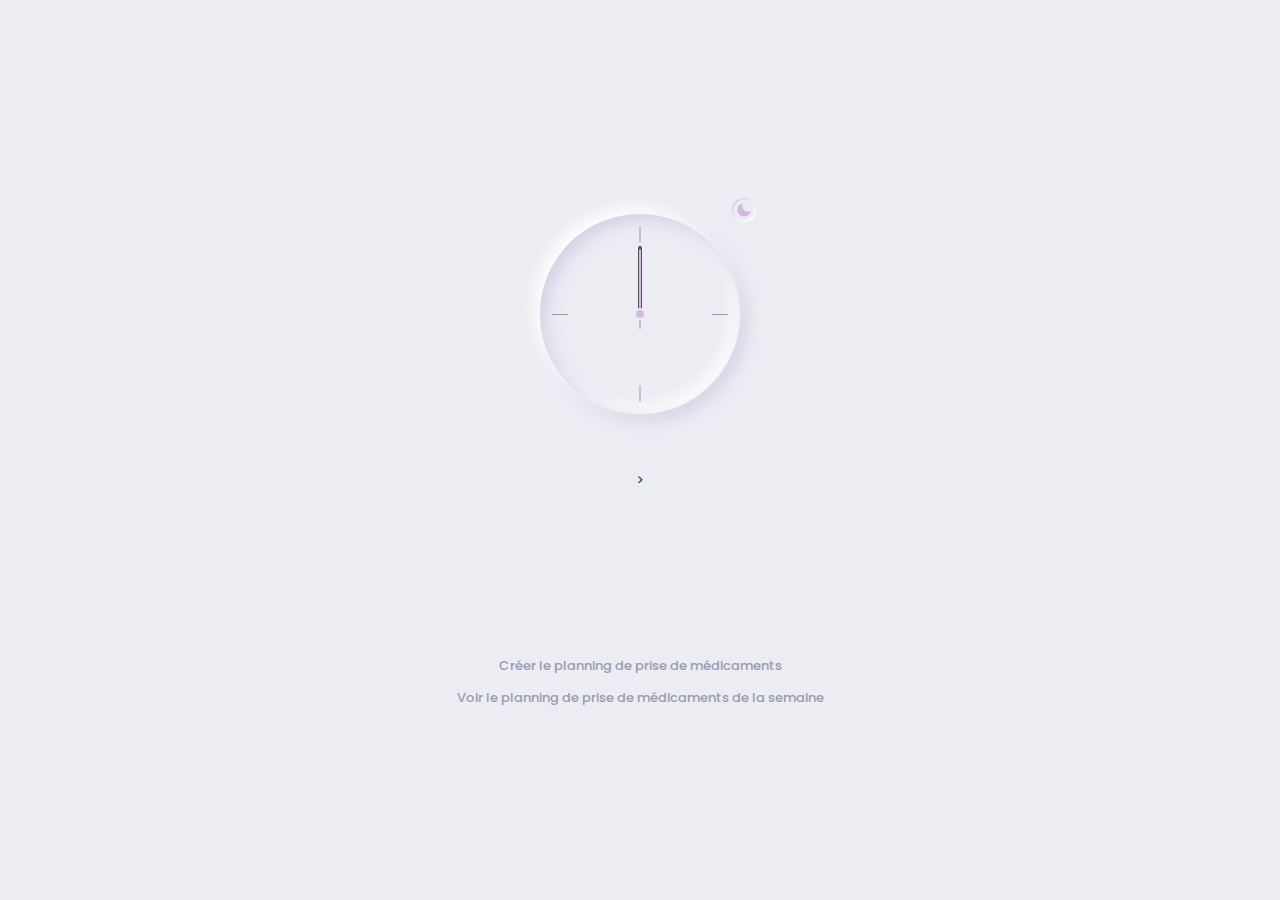
<file: pillpal/index.html>
<?php session_start();?>
<!DOCTYPE html>
    <html lang="en">
    <head>
        <meta charset="UTF-8">
        <meta name="viewport" content="width=device-width, initial-scale=1.0">

        <!--==================== BOXICONS ====================-->
        <link rel="stylesheet" href="https://cdn.jsdelivr.net/npm/boxicons@latest/css/boxicons.min.css">
        <link rel="icon" href="assets/img/logo.jpeg">

        <!--==================== CSS ==========-->
        <link rel="stylesheet" href="assets/css/styles.css">

        <title>PillPal</title>
    </head>
    <body>
        
            
        <section class="clock container">
            <div class="clock__container grid">
                <div class="clock__content grid">
                    <div class="clock__circle">
                        <span class="clock__twelve"></span>
                        <span class="clock__three"></span>
                        <span class="clock__six"></span>
                        <span class="clock__nine"></span>
    
                        <div class="clock__rounder"></div>
                        <div class="clock__hour" id="clock-hour"></div>
                        <div class="clock__minutes" id="clock-minutes"></div>
                        <div class="clock__seconds" id="clock-seconds"></div>

                        <!-- Dark/light button -->
                        <div class="clock__theme">
                            <i class='bx bxs-moon' id="theme-button"></i>
                        </div>
                    </div>

                    <div>
                        <div class="clock__text">
                            <div class="clock__text-hour" id="text-hour"></div>
                            <div class="clock__text-minutes" id="text-minutes"></div>
                            <div class="clock__text-ampm" id="text-ampm"></div>
                        </div>
    
                        <div class="clock__date">>
                            <span id="date-day"></span>
                            <span id="date-month"></span>
                            <span id="date-year"></span>
                        </div>
                    </div>
                </div>
                
                <a href="ajout.html" target="_blank" class="clock__logo">Créer le planning de prise de médicaments</a>
                <a href="affich.html" target="_blank" class="clock__logo">Voir le planning de prise de médicaments de la semaine</a>
            </div>
        </section>

        <!--==================== MAIN JS ====================-->
        <script src="assets/js/main.js"></script>
    </body>
</html>
</file>
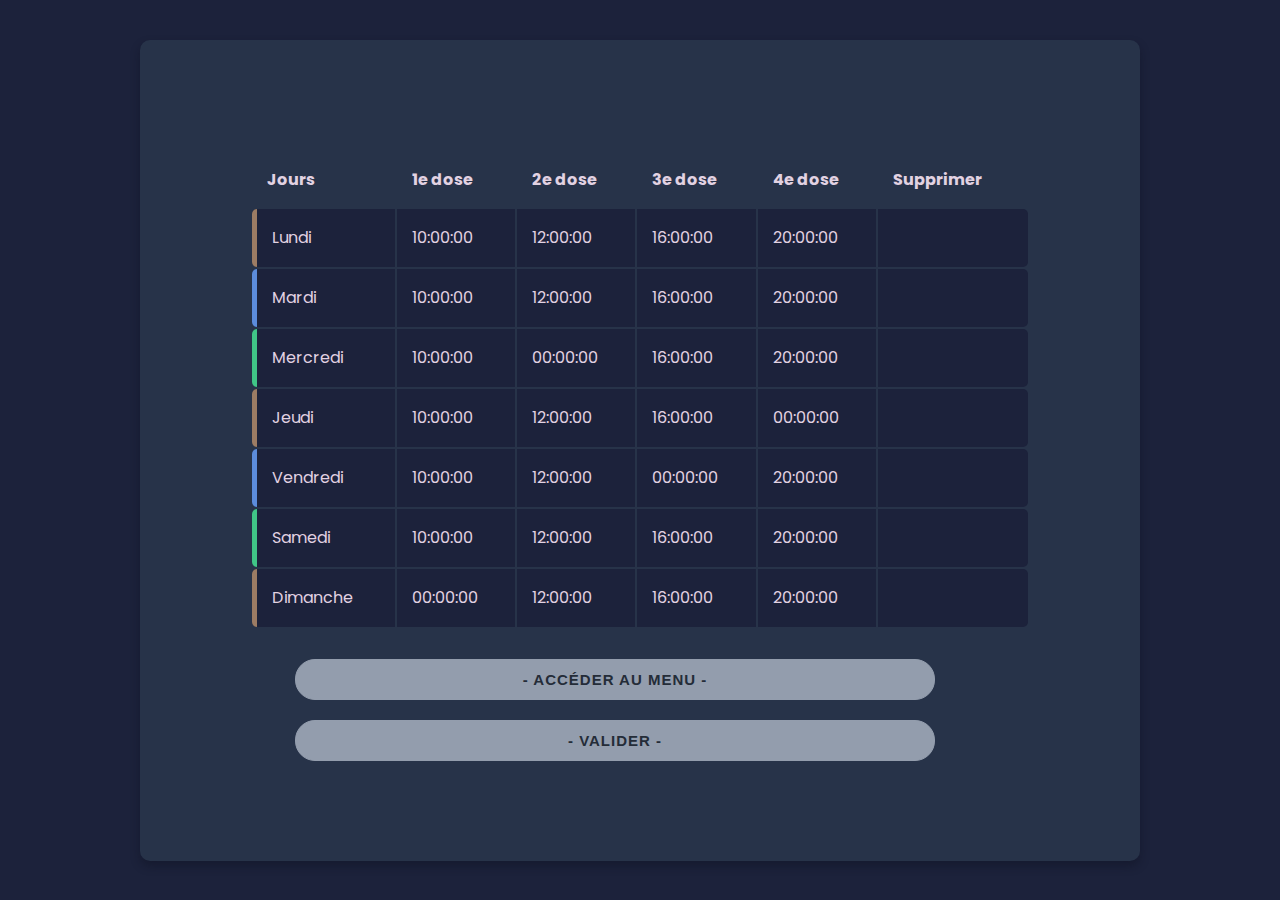
<file: pillpal/affich.html>
<!DOCTYPE html>
    <html lang="en">
    <head>
        <meta charset="UTF-8">
        <meta name="viewport" content="width=device-width, initial-scale=1.0">

        <link rel="stylesheet" href="https://cdn.jsdelivr.net/npm/boxicons@latest/css/boxicons.min.css">
        <link rel="icon" href="assets/img/logo.jpeg">
        <link rel="stylesheet" href="https://cdnjs.cloudflare.com/ajax/libs/font-awesome/5.13.1/css/all.min.css">
        <link rel="stylesheet" href="assets/css/styles1.css?v=<?php echo time(); ?>">
        <title>PillPal</title>
    </head>
    <style>
        .container{
            background-color: #273349;
            border-radius: 10px;
            box-shadow: 0 5px 10px rgb(12 16 31 / 40%);
            padding: 100px;
            margin: auto;
            width: 1000px;
        }
    </style>
    <body>
    
        <div class="container">
            <table>
                <thead>
                    <tr>
                        <th>Jours</th>
                        <th>1e dose</th>
                        <th>2e dose</th>
                        <th>3e dose</th>
                        <th>4e dose</th>
                        <th>Supprimer</th>
                    </tr>
                </thead>

                    <tbody>
            <tr class="priority-200">
                <td>Lundi</td>
                <td>10:00:00</td>
                <td>12:00:00</td>
                <td>16:00:00</td>
                <td>20:00:00</td>
                <td><button class="delete"><i class="fas fa-trash"></i></button></td>
            </tr>
            <tr class="priority-300">
                <td>Mardi</td>
                <td>10:00:00</td>
                <td>12:00:00</td>
                <td>16:00:00</td>
                <td>20:00:00</td>
                <td><button class="delete"><i class="fas fa-trash"></i></button></td>
            </tr>
            <tr class="priority-600">
                <td>Mercredi</td>
                <td>10:00:00</td>
                <td>00:00:00</td>
                <td>16:00:00</td>
                <td>20:00:00</td>
                <td><button class="delete"><i class="fas fa-trash"></i></button></td>
            </tr>
            <tr class="priority-200">
                <td>Jeudi</td>
                <td>10:00:00</td>
                <td>12:00:00</td>
                <td>16:00:00</td>
                <td>00:00:00</td>
                <td><button class="delete"><i class="fas fa-trash"></i></button></td>
            </tr>
            <tr class="priority-300">
                <td>Vendredi</td>
                <td>10:00:00</td>
                <td>12:00:00</td>
                <td>00:00:00</td>
                <td>20:00:00</td>
                <td><button class="delete"><i class="fas fa-trash"></i></button></td>
            </tr>
            <tr class="priority-600">
                <td>Samedi</td>
                <td>10:00:00</td>
                <td>12:00:00</td>
                <td>16:00:00</td>
                <td>20:00:00</td>
                <td><button class="delete"><i class="fas fa-trash"></i></button></td>
            </tr>
            <tr class="priority-200">
                <td>Dimanche</td>
                <td>00:00:00</td>
                <td>12:00:00</td>
                <td>16:00:00</td>
                <td>20:00:00</td>
                <td><button class="delete"><i class="fas fa-trash"></i></button></td>
            </tr>
            
        </tbody>
    </table>






                <tbody>


    <button style="margin-left: 55px;" id="togg7" class="button" onclick="location.href = 'index.html'"> - Accéder au menu - </button> 
    <button style="margin-left: 55px;" id="togg7" class="button" onclick="location.href = 'export.php'"> - Valider - </button>  


        </div>
        
    </body>
    </html>
</file>
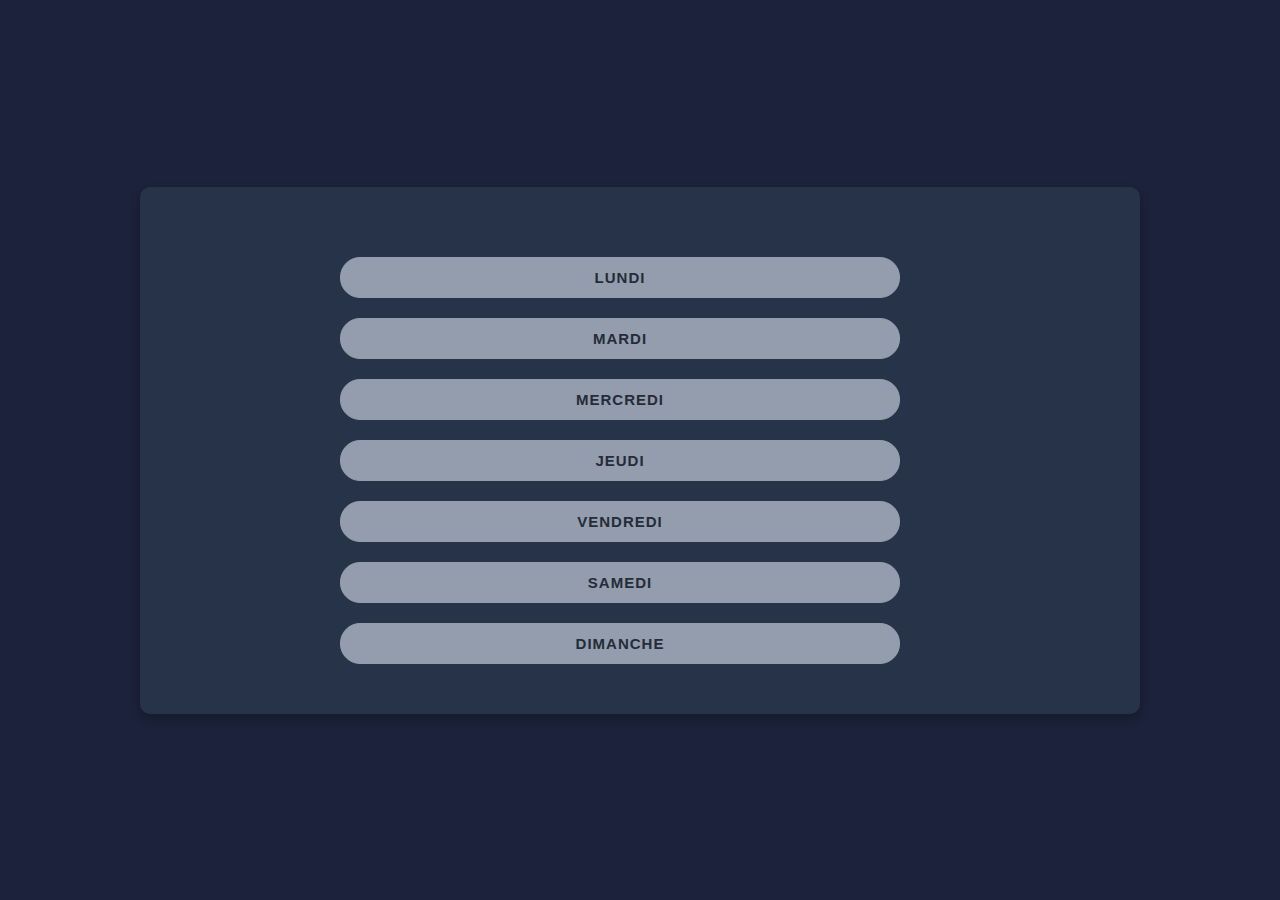
<file: pillpal/ajout.html>
<!DOCTYPE html>
<html lang="fr">
<head>
    <meta charset="UTF-8">
    <meta name="viewport" content="width=device-width, initial-scale=1.0">
    <meta http-equiv="X-UA-Compatible" content="ie=edge">
    <link rel="icon" href="assets/img/logo.jpeg">
    <link rel="stylesheet" href="assets/css/styles1.css">
    <title>PillPal</title>
    
</head>
<body>

    <div class="container1">
    <button id="togg1" class="button" onclick="location.href = 'form1.html'"> Lundi </button>
    <button id="togg2" class="button" onclick="location.href = 'form2.html'"> Mardi </button>
    <button id="togg3" class="button" onclick="location.href = 'form3.html'"> Mercredi </button>
    <button id="togg4" class="button" onclick="location.href = 'form4.html'"> Jeudi  </button>
    <button id="togg5" class="button" onclick="location.href = 'form5.html'"> Vendredi</button>
    <button id="togg6" class="button" onclick="location.href = 'form6.html'"> Samedi  </button>
    <button id="togg7" class="button" onclick="location.href = 'form7.html'"> Dimanche </button>  
    </div>
   

    
</body>
</html>
</file>
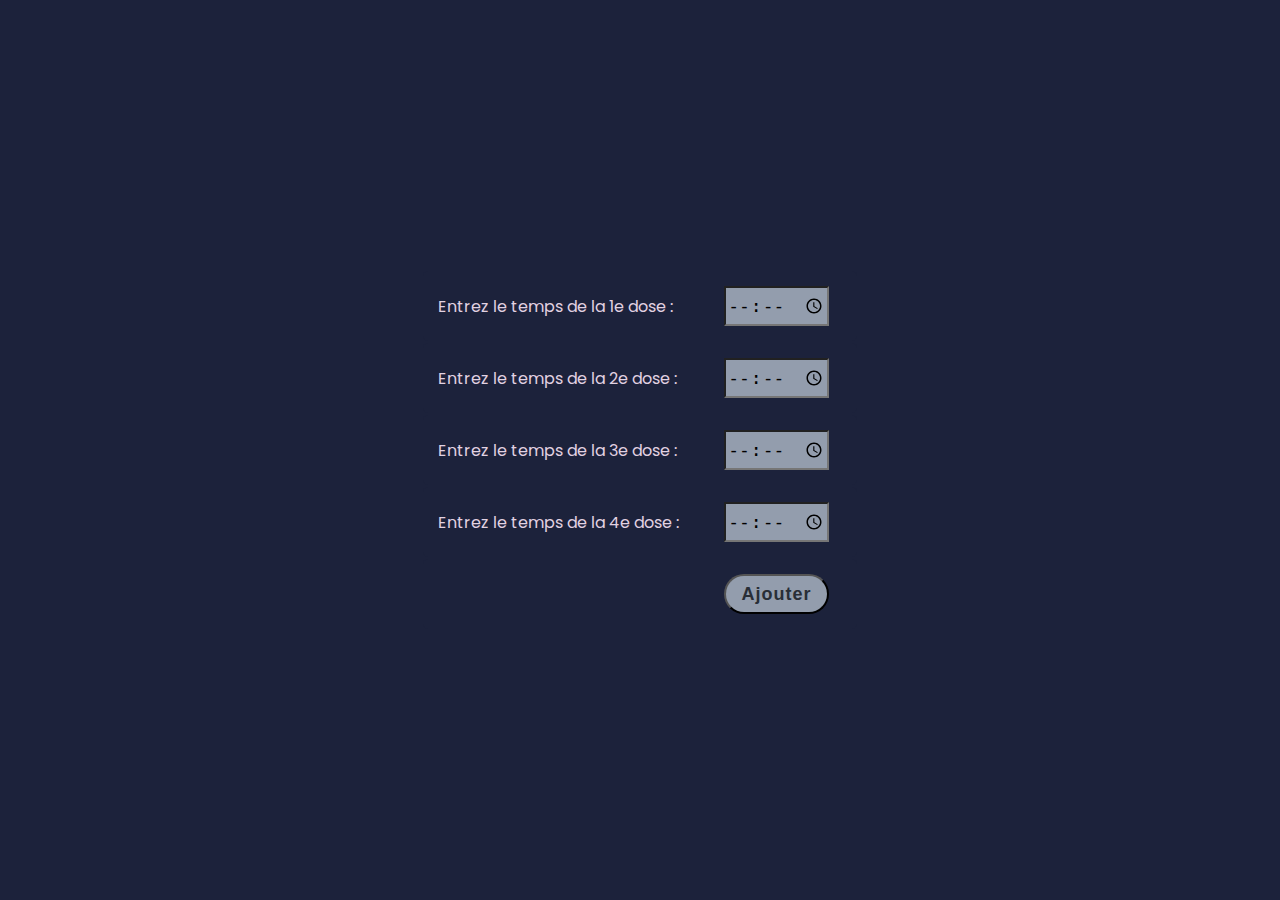
<file: pillpal/form.html>
<!DOCTYPE html>
<html>
<head>
	<meta charset="utf-8">
	<meta name="viewport" content="width=device-width, initial-scale=1">
    <link rel="stylesheet" href="assets/css/styles1.css">

</head>
<body>

<form method="GET"> 
		    <table>
        <tr>
            <td>
                <label>Entrez le temps de la 1e dose :</label>
            </td>
            <td>
                <input class="simo" type="time" name="first">
            </td>
            
        </tr>

        <tr>
            <td>
                <label>Entrez le temps de la 2e dose :</label>
            </td>
            <td>
                <input class="simo" type="time" name="second">
            </td> 
        </tr>

        <tr>
            <td>
                <label>Entrez le temps de la 3e dose :</label>
            </td>
            <td>
                <input class="simo" type="time" name="third">
            </td> 
        </tr>
        <tr>
            <td>
                <label>Entrez le temps de la 4e dose :</label>
            </td>
            <td>
                <input class="simo" type="time" name="fourth">
            </td> 
        </tr>
        <tr>
            <td></td>
            <td><input class="simo1" type='submit' value='Ajouter' ></td>
        </tr>

         
    </table>


</form>



</body>
</html>
</file>
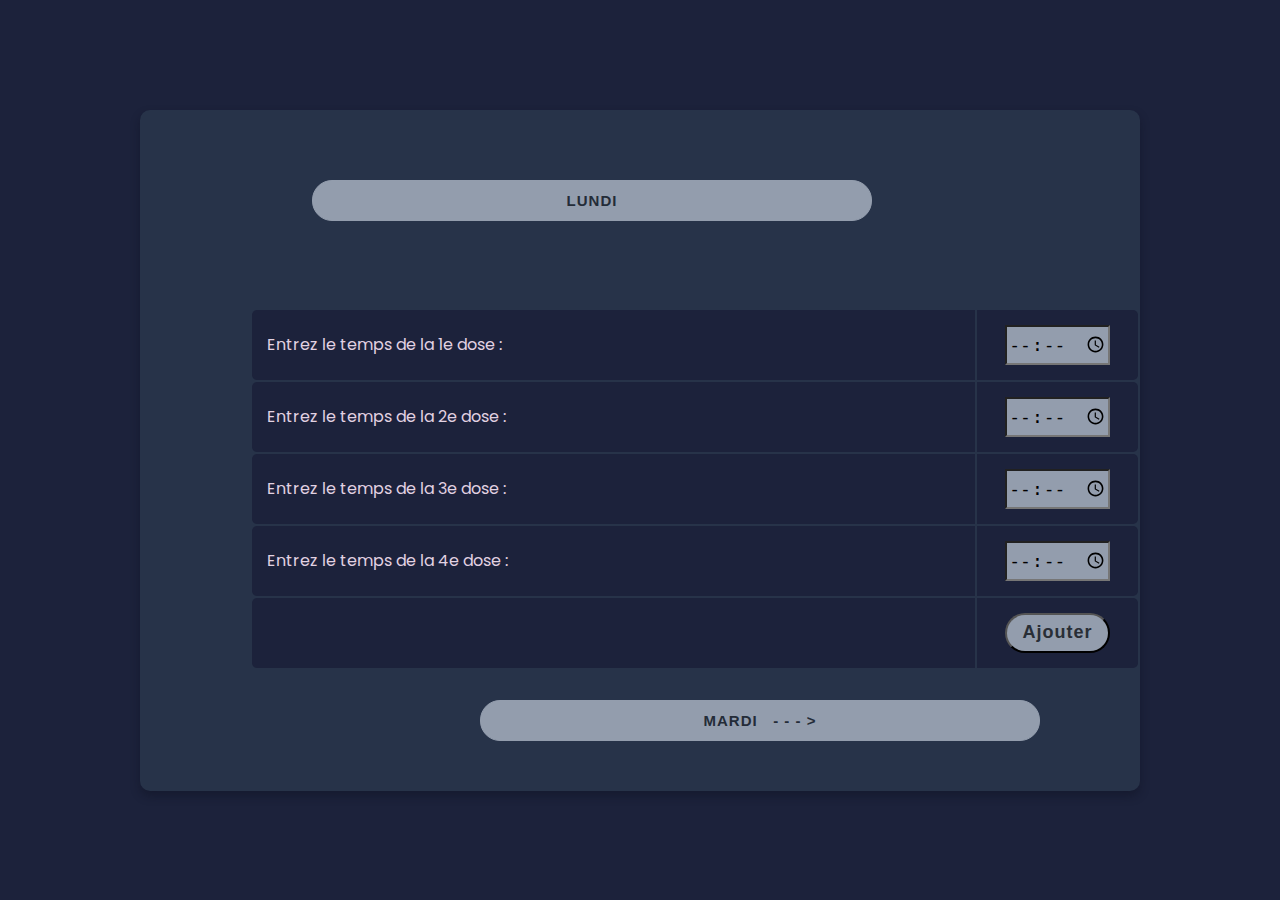
<file: pillpal/form1.html>
<!DOCTYPE html>
<html lang="fr">
<head>
    <meta charset="UTF-8">
    <meta name="viewport" content="width=device-width, initial-scale=1.0">
    <meta http-equiv="X-UA-Compatible" content="ie=edge">

    <link rel="stylesheet" href="assets/css/styles1.css">

    <title>PillPal</title>
    
</head>
<body>

    <style>
        table{
            margin-left: -100px;
            margin-top: 8%;
            border-radius: 20px;
            width: 130%;
        }
    </style>

    <div class="container1">
    <button style="margin-left: -4%; margin-bottom:3%;" id="togg1" class="button" onclick="location.href = 'form1.html'"> Lundi </button>
     
   

    <div class="parrent">


       
<form method="GET"> 
            <table>
        <tr>
            <td>
                <label>Entrez le temps de la 1e dose :</label>
            </td>
            <td>
                <input class="simo" type="time" name="first">
            </td>
            
        </tr>

        <tr>
            <td>
                <label>Entrez le temps de la 2e dose :</label>
            </td>
            <td>
                <input class="simo" type="time" name="second">
            </td> 
        </tr>

        <tr>
            <td>
                <label>Entrez le temps de la 3e dose :</label>
            </td>
            <td>
                <input class="simo" type="time" name="third">
            </td> 
        </tr>
        <tr>
            <td>
                <label>Entrez le temps de la 4e dose :</label>
            </td>
            <td>
                <input class="simo" type="time" name="fourth">
            </td> 
        </tr>
        <tr>
            <td></td>
            <td><input class="simo1" type='submit' value='Ajouter' ></td>
        </tr>

         
    </table>


</form>


</div>  
   
<button style="float:right;" id="togg1" class="button" onclick="location.href = 'form2.html'"> Mardi &nbsp; - - - > </button>
    
</body>
</html>
</file>
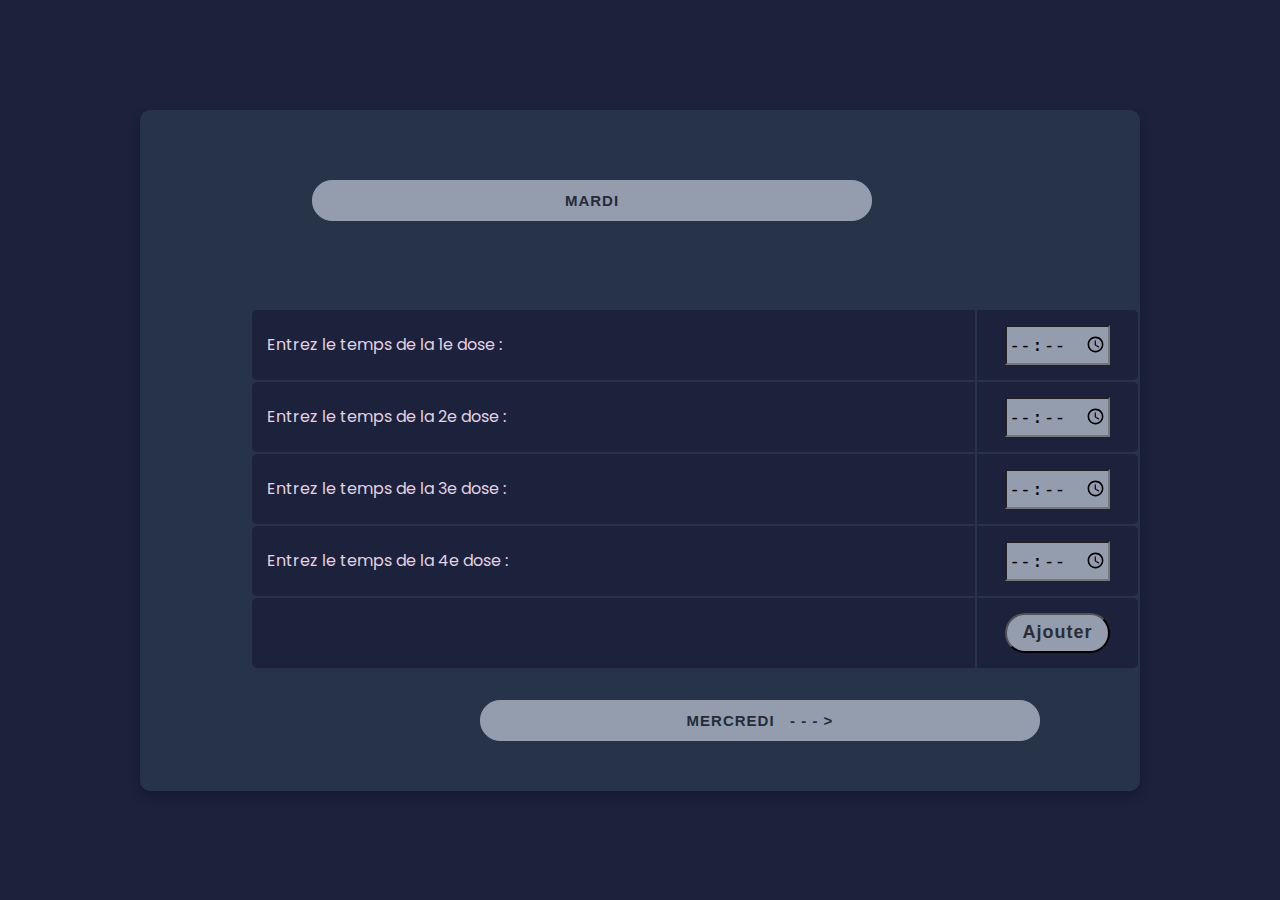
<file: pillpal/form2.html>
<?php
    session_start();
?>

<!DOCTYPE html>
<html lang="fr">
<head>
    <meta charset="UTF-8">
    <meta name="viewport" content="width=device-width, initial-scale=1.0">
    <meta http-equiv="X-UA-Compatible" content="ie=edge">

    <link rel="stylesheet" href="assets/css/styles1.css">
    <title>PillPal</title>
    
</head>
<body>
    <style>
        table{
            margin-left: -100px;
            margin-top: 8%;
            border-radius: 20px;
            width: 130%;
        }
    </style>

    <div class="container1">

    <button style="margin-left: -4%; margin-bottom:3%;" id="togg2" class="button" onclick="location.href = 'form2.html'"> Mardi </button>
    

    <div class="parrent">

  
    <div>
        
<form method="GET"> 
            <table>
        <tr>
            <td>
                <label>Entrez le temps de la 1e dose :</label>
            </td>
            <td>
                <input class="simo" type="time" name="first">
            </td>
            
        </tr>

        <tr>
            <td>
                <label>Entrez le temps de la 2e dose :</label>
            </td>
            <td>
                <input class="simo" type="time" name="second">
            </td> 
        </tr>

        <tr>
            <td>
                <label>Entrez le temps de la 3e dose :</label>
            </td>
            <td>
                <input class="simo" type="time" name="third">
            </td> 
        </tr>
        <tr>
            <td>
                <label>Entrez le temps de la 4e dose :</label>
            </td>
            <td>
                <input class="simo" type="time" name="fourth">
            </td> 
        </tr>
        <tr>
            <td></td>
            <td><input class="simo1" type='submit' value='Ajouter' ></td>
        </tr>

         
    </table>


</form>
    </div>  
</div>  
   
<button style="float:right;" id="togg2" class="button" onclick="location.href = 'form3.html'"> Mercredi &nbsp; - - - > </button>

    
</body>
</html>
</file>
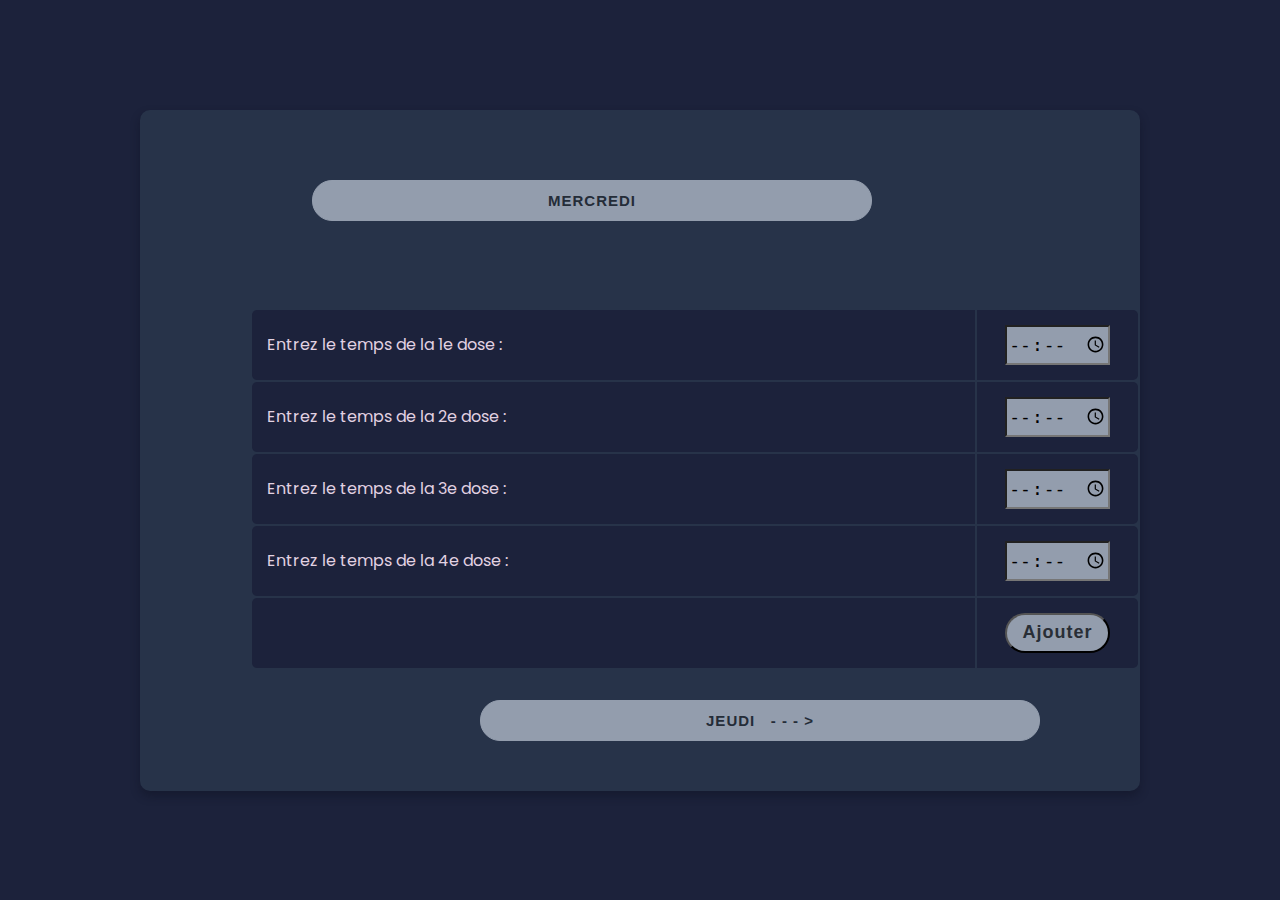
<file: pillpal/form3.html>
<!DOCTYPE html>
<html lang="fr">
<head>
    <meta charset="UTF-8">
    <meta name="viewport" content="width=device-width, initial-scale=1.0">
    <meta http-equiv="X-UA-Compatible" content="ie=edge">

    <link rel="stylesheet" href="assets/css/styles1.css">
    <title>PillPal</title>
    
</head>
<body>
    <style>
        table{
            margin-left: -100px;
            margin-top: 8%;
            border-radius: 20px;
            width: 130%;
        }
    </style>

    <div class="container1">
    <button style="margin-left: -4%; margin-bottom:3%;" id="togg1" class="button" onclick="location.href = 'form3.html'"> Mercredi </button>

   

    <div class="parrent">

    <div id="d3" >
        
<form method="GET"> 
            <table>
        <tr>
            <td>
                <label>Entrez le temps de la 1e dose :</label>
            </td>
            <td>
                <input class="simo" type="time" name="first">
            </td>
            
        </tr>

        <tr>
            <td>
                <label>Entrez le temps de la 2e dose :</label>
            </td>
            <td>
                <input class="simo" type="time" name="second">
            </td> 
        </tr>

        <tr>
            <td>
                <label>Entrez le temps de la 3e dose :</label>
            </td>
            <td>
                <input class="simo" type="time" name="third">
            </td> 
        </tr>
        <tr>
            <td>
                <label>Entrez le temps de la 4e dose :</label>
            </td>
            <td>
                <input class="simo" type="time" name="fourth">
            </td> 
        </tr>
        <tr>
            <td></td>
            <td><input class="simo1" type='submit' value='Ajouter' ></td>
        </tr>

         
    </table>


</form>
    </div>
</div>  
   

<button style="float:right;" id="togg1" class="button" onclick="location.href = 'form4.html'"> Jeudi &nbsp; - - - > </button>


    
</body>
</html>
</file>
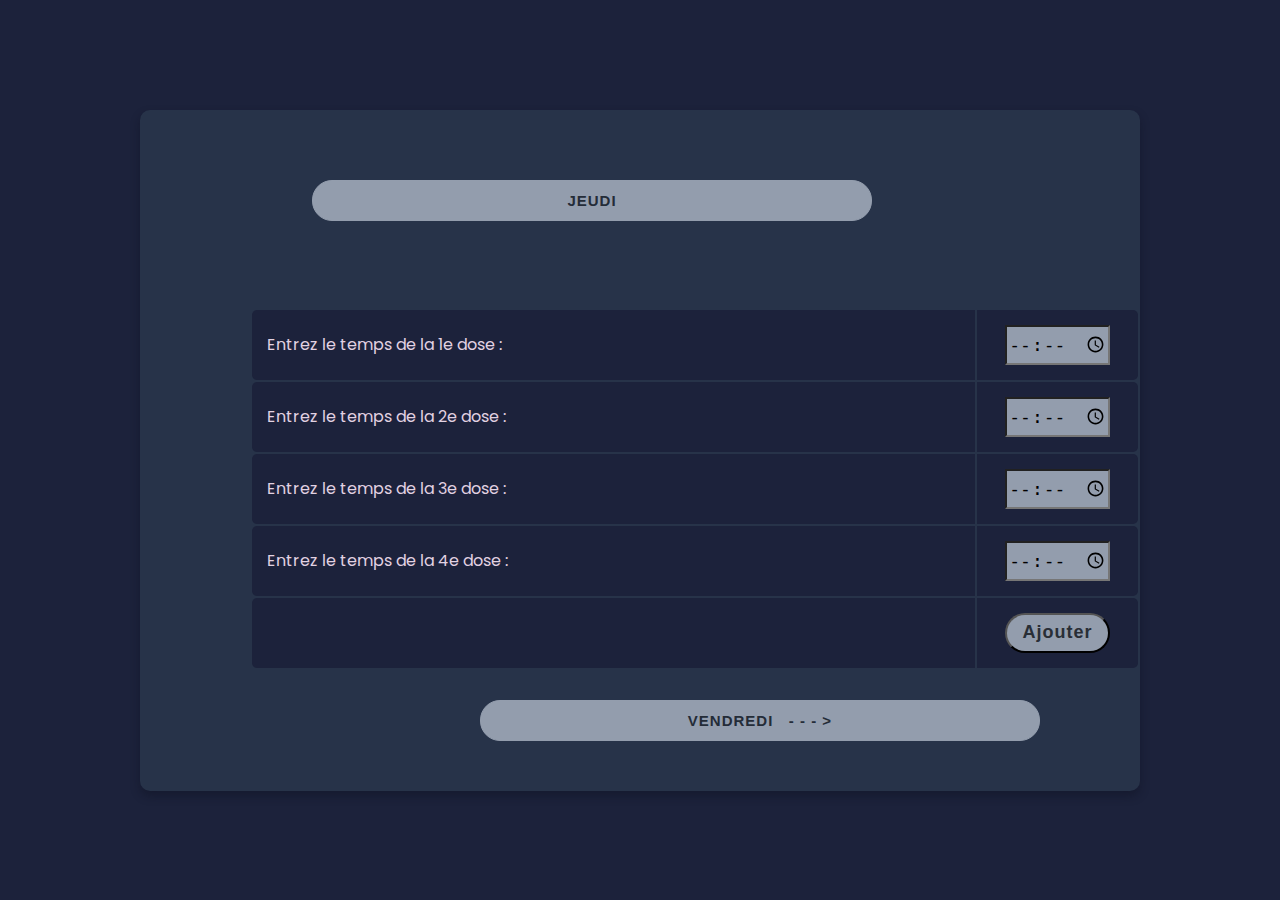
<file: pillpal/form4.html>
<!DOCTYPE html>
<html lang="fr">
<head>
    <meta charset="UTF-8">
    <meta name="viewport" content="width=device-width, initial-scale=1.0">
    <meta http-equiv="X-UA-Compatible" content="ie=edge">

    <link rel="stylesheet" href="assets/css/styles1.css">
    <title>PillPal</title>
    
</head>
<body>
    <style>
        table{
            margin-left: -100px;
            margin-top: 8%;
            border-radius: 20px;
            width: 130%;
        }
    </style>

    <div class="container1">
    
    <button style="margin-left: -4%; margin-bottom:3%;" id="togg4" class="button" onclick="location.href = 'form4.html'"> Jeudi </button>
    
   

    <div class="parrent">

 

    <div id="d4" >
        
<form method="GET"> 
            <table>
        <tr>
            <td>
                <label>Entrez le temps de la 1e dose :</label>
            </td>
            <td>
                <input class="simo" type="time" name="first">
            </td>
            
        </tr>

        <tr>
            <td>
                <label>Entrez le temps de la 2e dose :</label>
            </td>
            <td>
                <input class="simo" type="time" name="second">
            </td> 
        </tr>

        <tr>
            <td>
                <label>Entrez le temps de la 3e dose :</label>
            </td>
            <td>
                <input class="simo" type="time" name="third">
            </td> 
        </tr>
        <tr>
            <td>
                <label>Entrez le temps de la 4e dose :</label>
            </td>
            <td>
                <input class="simo" type="time" name="fourth">
            </td> 
        </tr>
        <tr>
            <td></td>
            <td><input class="simo1" type='submit' value='Ajouter' ></td>
        </tr>

         
    </table>


</form>
 
    </div>

 
</div>  
   
<button style="float:right;" id="togg4" class="button" onclick="location.href = 'form5.html'"> Vendredi &nbsp; - - - ></button>

    
</body>
</html>
</file>
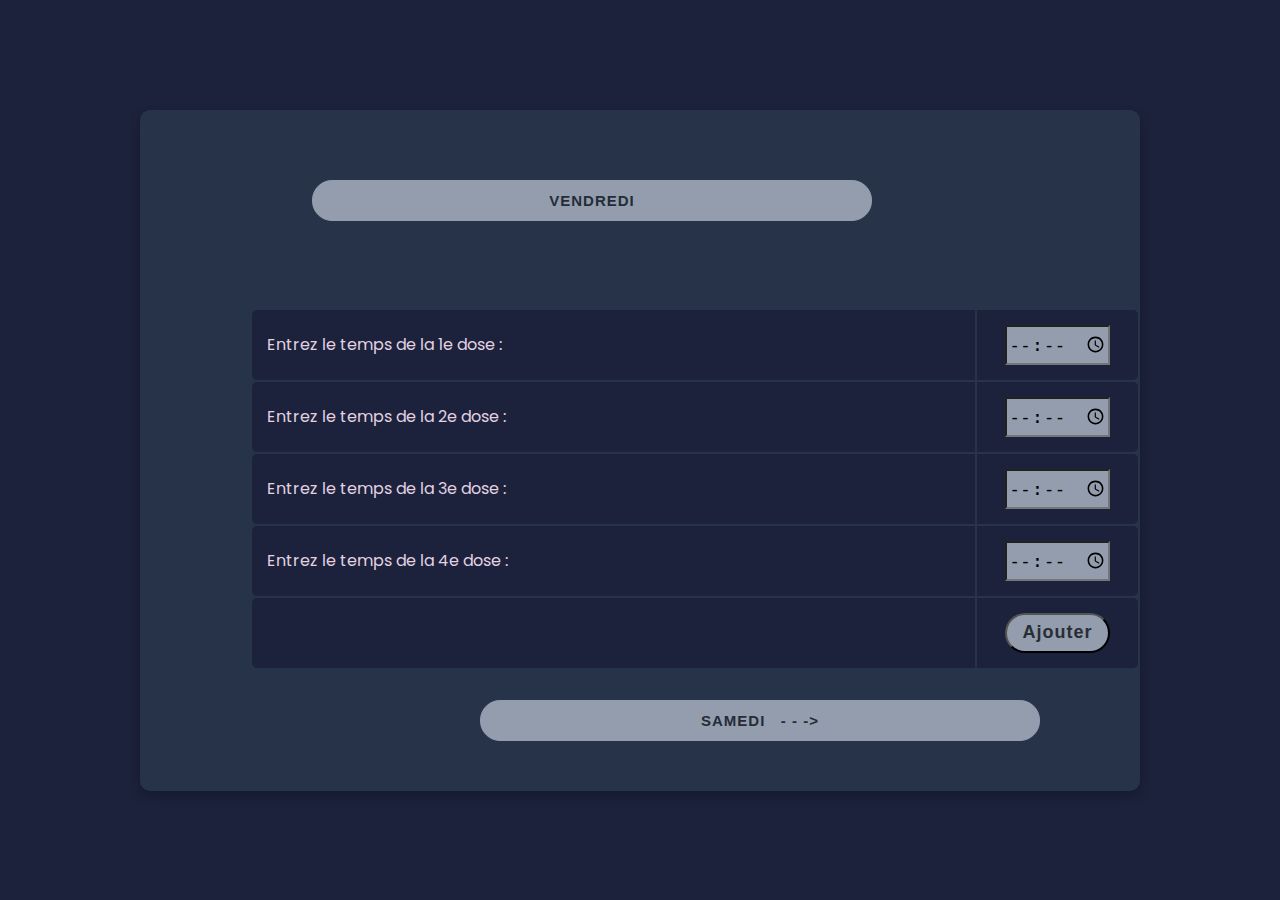
<file: pillpal/form5.html>
<!DOCTYPE html>
<html lang="fr">
<head>
    <meta charset="UTF-8">
    <meta name="viewport" content="width=device-width, initial-scale=1.0">
    <meta http-equiv="X-UA-Compatible" content="ie=edge">

    <link rel="stylesheet" href="assets/css/styles1.css">
    <title>PillPal</title>
    
</head>
<body>
    <style>
        table{
            margin-left: -100px;
            margin-top: 8%;
            border-radius: 20px;
            width: 130%;
        }
    </style>

    <div class="container1">

    <button  style="margin-left: -4%; margin-bottom:3%;" id="togg5" class="button" onclick="location.href = 'form5.html'"> Vendredi </button>
    
   

    <div class="parrent">

   
    <div id="d5" >
                
<form method="GET"> 
            <table>
        <tr>
            <td>
                <label>Entrez le temps de la 1e dose :</label>
            </td>
            <td>
                <input class="simo" type="time" name="first">
            </td>
            
        </tr>

        <tr>
            <td>
                <label>Entrez le temps de la 2e dose :</label>
            </td>
            <td>
                <input class="simo" type="time" name="second">
            </td> 
        </tr>

        <tr>
            <td>
                <label>Entrez le temps de la 3e dose :</label>
            </td>
            <td>
                <input class="simo" type="time" name="third">
            </td> 
        </tr>
        <tr>
            <td>
                <label>Entrez le temps de la 4e dose :</label>
            </td>
            <td>
                <input class="simo" type="time" name="fourth">
            </td> 
        </tr>
        <tr>
            <td></td>
            <td><input class="simo1" type='submit' value='Ajouter' ></td>
        </tr>

         
    </table>


</form>
 
    </div>
 
</div>  
   
<button style="float:right;" id="togg6" class="button" onclick="location.href = 'form6.html'"> Samedi &nbsp; - - ->  </button>

    
</body>
</html>
</file>
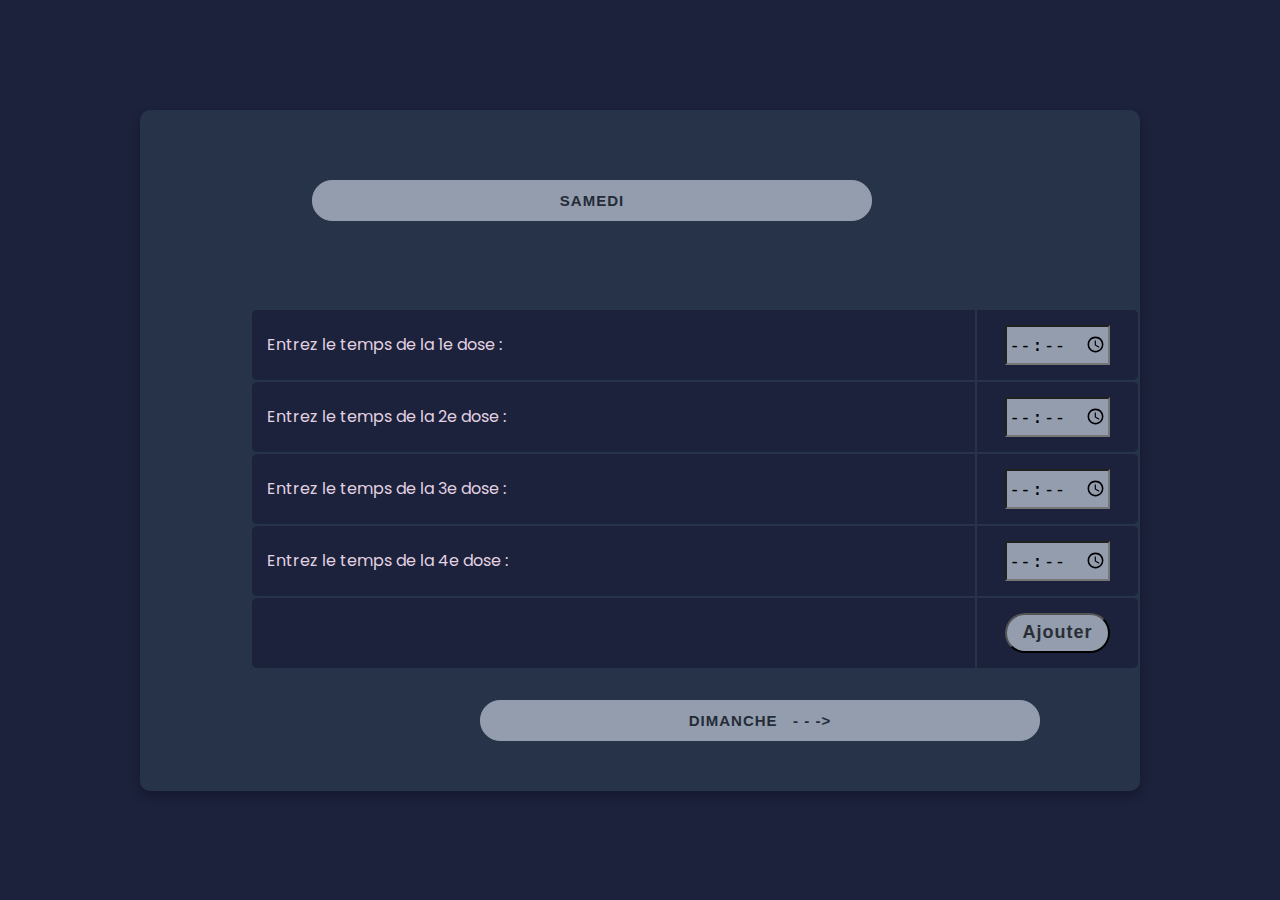
<file: pillpal/form6.html>
<!DOCTYPE html>
<html lang="fr">
<head>
    <meta charset="UTF-8">
    <meta name="viewport" content="width=device-width, initial-scale=1.0">
    <meta http-equiv="X-UA-Compatible" content="ie=edge">

    <link rel="stylesheet" href="assets/css/styles1.css">
    <title>PillPal</title>
    
</head>
<body>
    <style>
        table{
            margin-left: -100px;
            margin-top: 8%;
            border-radius: 20px;
            width: 130%;
        }
    </style>

    <div class="container1">

    <button  style="margin-left: -4%; margin-bottom:3%;" id="togg6" class="button" onclick="location.href = 'form6.html'">Samedi  </button>
   

    <div class="parrent">

    <div id="d6" >
        
<form method="GET"> 
            <table>
        <tr>
            <td>
                <label>Entrez le temps de la 1e dose :</label>
            </td>
            <td>
                <input class="simo" type="time" name="first">
            </td>
            
        </tr>

        <tr>
            <td>
                <label>Entrez le temps de la 2e dose :</label>
            </td>
            <td>
                <input class="simo" type="time" name="second">
            </td> 
        </tr>

        <tr>
            <td>
                <label>Entrez le temps de la 3e dose :</label>
            </td>
            <td>
                <input class="simo" type="time" name="third">
            </td> 
        </tr>
        <tr>
            <td>
                <label>Entrez le temps de la 4e dose :</label>
            </td>
            <td>
                <input class="simo" type="time" name="fourth">
            </td> 
        </tr>
        <tr>
            <td></td>
            <td><input class="simo1" type='submit' value='Ajouter' ></td>
        </tr>

         
    </table>


</form>

    </div>


</div>  
   
<button style="float:right;" id="togg7" class="button" onclick="location.href = 'form7.html'"> Dimanche &nbsp; - - -> </button>  
    
</body>
</html>
</file>
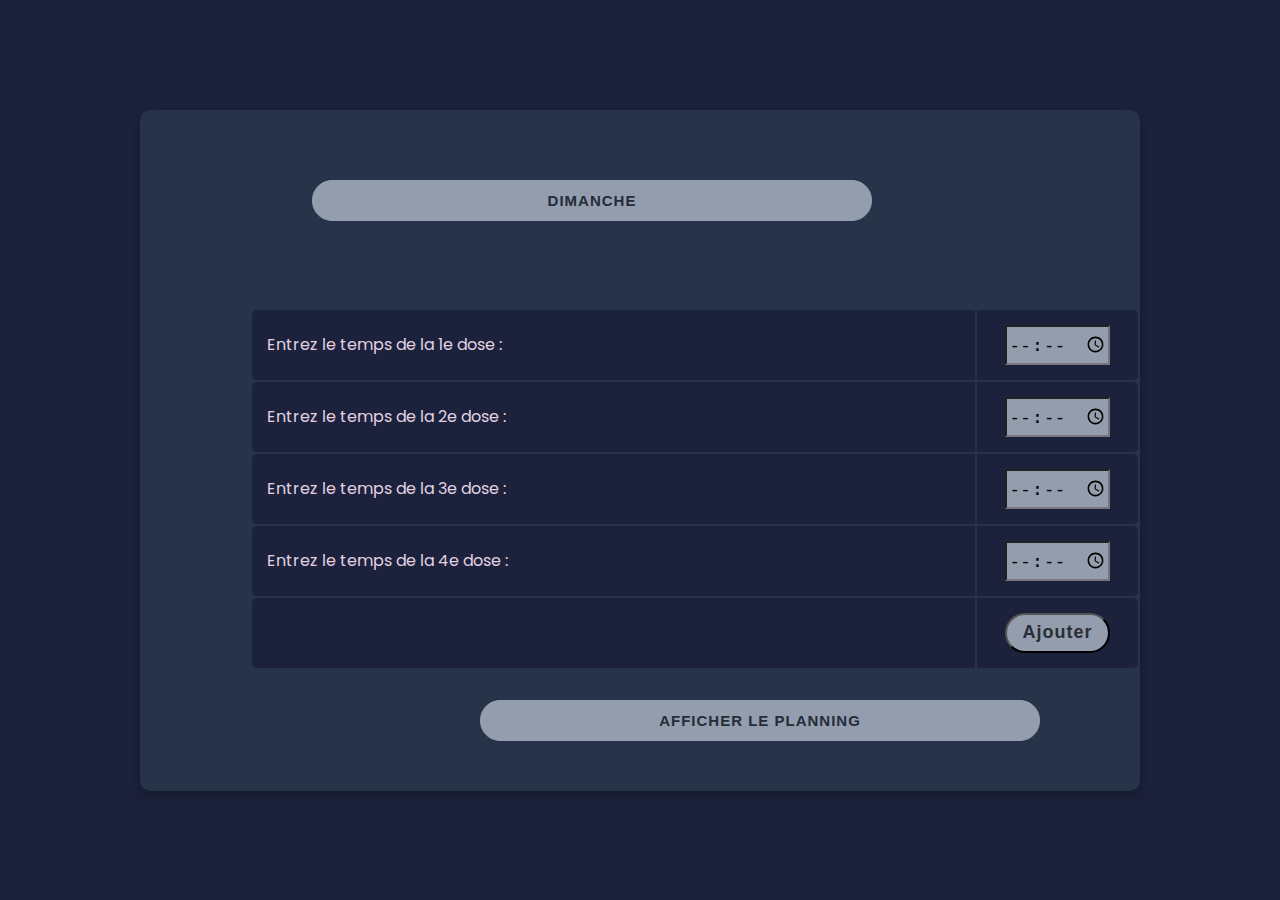
<file: pillpal/form7.html>
<!DOCTYPE html>
<html lang="fr">
<head>
    <meta charset="UTF-8">
    <meta name="viewport" content="width=device-width, initial-scale=1.0">
    <meta http-equiv="X-UA-Compatible" content="ie=edge">
    <link rel="icon" href="assets/img/logo.jpeg">

    <link rel="stylesheet" href="assets/css/styles1.css">
    <title>PillPal</title>
    
</head>
<body>
    <style>
        table{
            margin-left: -100px;
            margin-top: 8%;
            border-radius: 20px;
            width: 130%;
        }
    </style>

    <div class="container1">
    <button style="margin-left: -4%; margin-bottom:3%;" id="togg7" class="button" onclick="location.href = 'form7.html'"> Dimanche  </button>  
   

    <div class="parrent">

        <div id="d7" >
            
<form method="GET"> 
            <table>
        <tr>
            <td>
                <label>Entrez le temps de la 1e dose :</label>
            </td>
            <td>
                <input class="simo" type="time" name="first">
            </td>
            
        </tr>

        <tr>
            <td>
                <label>Entrez le temps de la 2e dose :</label>
            </td>
            <td>
                <input class="simo" type="time" name="second">
            </td> 
        </tr>

        <tr>
            <td>
                <label>Entrez le temps de la 3e dose :</label>
            </td>
            <td>
                <input class="simo" type="time" name="third">
            </td> 
        </tr>
        <tr>
            <td>
                <label>Entrez le temps de la 4e dose :</label>
            </td>
            <td>
                <input class="simo" type="time" name="fourth">
            </td> 
        </tr>
        <tr>
            <td></td>
            <td><input class="simo1" type='submit' value='Ajouter' ></td>
        </tr>

         
    </table>


</form>

        </div>
    </div>   
    <button style="float:right;" id="togg7" class="button" onclick="location.href = 'affich.html'"> Afficher le planning </button>  

</div>  
   

   
</body>
</html>
</file>
<file: pillpal/assets/css/styles.css>
/*=============== GOOGLE FONTS ===============*/
@import url("https://fonts.googleapis.com/css2?family=Poppins:wght@400;500&display=swap");

/*=============== VARIABLES CSS ===============*/
:root {
  /*========== Colors ==========*/
  --hue-color: 240;

  --first-color: #d2b9dd;
  --title-color: hsl(var(--hue-color), 53%, 15%);
  --text-color: hsl(var(--hue-color), 12%, 35%);
  --text-color-light: hsl(var(--hue-color), 12%, 65%);
  --white-color: #FFF;
  --body-color: hsl(var(--hue-color), 24%, 94%);
   --notif-color: #402e47;

  /*========== Font and typography ==========*/
  --body-font: 'Poppins', sans-serif;
  --biggest-font-size: 3rem;
  --small-font-size: .813rem;
  --smaller-font-size: .75rem;
  --tiny-font-size: .625rem;

  /*========== Font weight ==========*/
  --font-medium: 500;

  /*========== Margenes Bottom ==========*/
  --mb-0-25: .25rem;
  --mb-1: 1rem;
  --mb-1-5: 1.5rem;
  --mb-2-5: 1.5rem;

  /*========== z index ==========*/
  --z-normal: 1;
  --z-tooltip: 10;
}



@media screen and (min-width: 968px) {
  :root {
    --biggest-font-size: 3.5rem;
    --small-font-size: .875rem;
    --smaller-font-size: .813rem;
    --tiny-font-size: .75rem;
  }
}

/*========== Variables Dark theme ==========*/
body.dark-theme {
  --title-color: hsl(var(--hue-color), 12%, 95%);
  --text-color: hsl(var(--hue-color), 12%, 75%);
  --body-color: hsl(var(--hue-color), 10%, 16%);
  --notif-color: #d2b9dd;
}

/*========== Button Dark/Light ==========*/
.clock__theme {
  position: absolute;
  top: -1rem;
  right: -1rem;
  display: flex;
  padding: .25rem;
  border-radius: 50%;
  box-shadow: inset -1px -1px 1px hsla(var(--hue-color), 0%, 100%, 1), 
              inset 1px 1px 1px hsla(var(--hue-color), 30%, 86%, 1);
  color: var(--first-color);
  cursor: pointer;
  transition: .4s; /*/ For dark mode animation*/
}

/*========== Box shadow Dark theme ==========*/
.dark-theme .clock__circle {
  box-shadow: 6px 6px 16px hsla(var(--hue-color), 8%, 12%, 1), 
              -6px -6px 16px hsla(var(--hue-color), 8%, 20%, 1), 
              inset -6px -6px 16px hsla(var(--hue-color), 8%, 20%, 1), 
              inset 6px 6px 12px hsla(var(--hue-color), 8%, 12%, 1);
}

.dark-theme .clock__theme {
  box-shadow: inset -1px -1px 1px hsla(var(--hue-color), 8%, 20%, 1), 
              inset 1px 1px 1px hsla(var(--hue-color), 8%, 12%, 1);
}

/*=============== BASE ===============*/
* {
  box-sizing: border-box;
  padding: 0;
  margin: 0;
}

body {
  margin: 0;
  font-family: var(--body-font);
  background-color: var(--body-color);
  color: var(--text-color);
  transition: .4s; /*/ For dark mode animation*/
}

a {
  text-decoration: none;
}

/*=============== REUSABLE CSS CLASSES ===============*/
.container {
  max-width: 968px;
  margin-left: var(--mb-1);
  margin-right: var(--mb-1);
}

.grid {
  display: grid;
}

/*=============== CLOCK ===============*/
.clock__container {
  height: 80vh;
  grid-template-rows: 1fr max-content;
}

.clock__circle {
  position: relative;
  width: 200px;
  height: 200px;
  box-shadow: -6px -6px 16px var(--white-color), 
              6px 6px 16px hsla(var(--hue-color), 30%, 86%, 1), 
              inset 6px 6px 16px hsla(var(--hue-color), 30%, 86%, 1), 
              inset -6px -6px 16px var(--white-color);
  border-radius: 50%;
  justify-self: center;
  display: flex;
  justify-content: center;
  align-items: center;
  transition: .4s; /* For dark mode animation*/
}

.clock__content {
  align-self: center;
  row-gap: 3.5rem;
  margin-top: 5%;
}

.clock__twelve, 
.clock__three, 
.clock__six, 
.clock__nine {
  position: absolute;
  width: 1rem;
  height: 1px;
  background-color: var(--text-color-light);
}

.clock__twelve, 
.clock__six {
  transform: translateX(-50%) rotate(90deg);
}

.clock__twelve {
  top: 1.25rem;
  left: 50%;
}

.clock__three {
  top: 50%;
  right: .75rem;
}

.clock__six {
  bottom: 1.25rem;
  left: 50%;
}

.clock__nine {
  left: .75rem;
  top: 50%;
}

.clock__rounder {
  width: .75rem;
  height: .75rem;
  background-color: var(--first-color);
  border-radius: 50%;
  border: 2px solid var(--body-color);
  z-index: var(--z-tooltip);
}

.clock__hour, 
.clock__minutes, 
.clock__seconds {
  position: absolute;
  display: flex;
  justify-content: center;
}

.clock__hour {
  width: 105px;
  height: 105px;
}

.clock__hour::before {
  content: '';
  position: absolute;
  background-color: var(--text-color);
  width: .25rem;
  height: 1.5rem;
  border-radius: .75rem;
  z-index: var(--z-normal);
}

.clock__minutes {
  width: 136px;
  height: 136px;
}

.clock__minutes::before {
  content: '';
  position: absolute;
  background-color: var(--text-color);
  width: .25rem;
  height: 4rem;
  border-radius: .75rem;
  z-index: var(--z-normal);
}

.clock__seconds {
  width: 130px;
  height: 130px;
}

.clock__seconds::before {
  content: '';
  position: absolute;
  background-color: var(--first-color);
  width: .125rem;
  height: 5rem;
  border-radius: .75rem;
  z-index: var(--z-normal);
}

.clock__logo {
  width: max-content;
  justify-self: center;
  margin-bottom: 1rem;
  font-size: var(--smaller-font-size);
  font-weight: var(--font-medium);
  color: var(--text-color-light);
  transition: .3s;
}

.clock__logo:hover {
  color: var(--first-color);
}

.clock__text {
  display: flex;
  justify-content: center;
}

.clock__text-hour, 
.clock__text-minutes {
  font-size: var(--biggest-font-size);
  font-weight: var(--font-medium);
  color: var(--title-color);
}

.clock__text-ampm {
  font-size: var(--tiny-font-size);
  color: var(--title-color);
  font-weight: var(--font-medium);
  margin-left: var(--mb-0-25);
}

.clock__date {
  text-align: center;
  font-size: var(--small-font-size);
  font-weight: var(--font-medium);
}

/*=============== MEDIA QUERIES ===============*/
/* For large devices */
@media screen and (min-width: 968px) {
  .container {
    margin-left: auto;
    margin-right: auto;
    margin-bottom: 1rem;
  }
.clock__logo {
    margin-bottom: 0.75rem;
}
}


* {
    box-sizing: border-box;
}


   



.container1 {
    background-color: #273349;
    border-radius: 10px;
    box-shadow: 0 5px 10px rgba(12,16,31,0.4);
    padding: 100px;
    margin: auto;
    width: 1000px;
}

table  {
    color: #e2d2e2;
    padding: 10px;
    width: 100%;
}

table th, table td {
    padding: 15px;
    text-align: left;
}

table tbody tr {
    background-color: #1c223b;
}

table tbody tr:hover {
    background-color: #151b31;
    box-shadow: 0 3px rgba(0,0,0,0.2);
}

table tbody tr td:first-of-type {
    border-top-left-radius: 5px;
    border-bottom-left-radius: 5px;
}

table tbody tr td:last-of-type {
    border-top-right-radius: 5px;
    border-bottom-right-radius: 5px;
    text-align: center;
}

table tbody tr.priority-200 td:first-of-type{
    border-left: 5px solid #9c7c64;
}

table tbody tr.priority-300 td:first-of-type{
    border-left: 5px solid #5c8cdc;
}

table tbody tr.priority-600 td:first-of-type{
    border-left: 5px solid #40c587;
}

table tbody tr td .fa-circle {
    transform: scale(0.5);
}

table tbody tr.priority-200 td .fa-circle {
    color: #9c7c64;
}

table tbody tr.priority-300 td .fa-circle {
    color: #5c8cdc;
}

table tbody tr.priority-600 td .fa-circle {
    color: #40c587;
}

.delete {
    background-color: #242c4c;
    border: 0;
    border-radius: 2px;
    color: #909090;
    font-size: 16px;
    padding: 5px 10px;
    opacity: 0;
}

table tbody tr:hover .delete {
    opacity: 1;
}

@media (max-width: 768px) {
    .container{
        padding: 20px;
    }

    table tbody tr .delete {
        opacity: 1;
    }

    table th:nth-of-type(3),
    table td:nth-of-type(3) {
        display: none;
    }
}



.notification{
  margin-top: 2.5rem;
  font-size: 20px;
  color:  var(--notif-color);
  letter-spacing: 1.5px;
}
</file>
<file: pillpal/assets/css/styles1.css>
@import url('https://fonts.googleapis.com/css2?family=Poppins:wght@400;500;600;700&display=swap');

* {
    box-sizing: border-box;
}

body {
    background-color: #1c223b;
    color: #fff;
    font-family: Poppins, sans-serif;
    display: flex;
    align-items: center;
    justify-content: center;
    height: 100vh;
    margin: 0;
}

.container {
    padding: 100px;
    margin: auto;
    width: 1000px;
    margin-top: 5%;
}

table  {
    color: #e2d2e2;
    padding: 10px;
    width: 100%;
}

table th, table td {
    padding: 15px;
    text-align: left;
}

table tbody tr {
    background-color: #1c223b;
}

table tbody tr:hover {
    background-color: #151b31;
}

table tbody tr td:first-of-type {
    border-top-left-radius: 5px;
    border-bottom-left-radius: 5px;
}

table tbody tr td:last-of-type {
    border-top-right-radius: 5px;
    border-bottom-right-radius: 5px;
    text-align: center;
    width: 150px;
}

table tbody tr.priority-200 td:first-of-type{
    border-left: 5px solid #9c7c64;
}

table tbody tr.priority-300 td:first-of-type{
    border-left: 5px solid #5c8cdc;
}

table tbody tr.priority-600 td:first-of-type{
    border-left: 5px solid #40c587;
}

table tbody tr td .fa-circle {
    transform: scale(0.5);
}

table tbody tr.priority-200 td .fa-circle {
    color: #9c7c64;
}

table tbody tr.priority-300 td .fa-circle {
    color: #5c8cdc;
}

table tbody tr.priority-600 td .fa-circle {
    color: #40c587;
}

.delete {
    background-color: #242c4c;
    border: 0;
    border-radius: 2px;
    color: #909090;
    font-size: 16px;
    padding: 5px 10px;
    opacity: 0;
}

table tbody tr:hover .delete {
    opacity: 1;
}

@media (max-width: 768px) {
    .container{
        padding: 20px;
    }

    table tbody tr .delete {
        opacity: 1;
    }

    table th:nth-of-type(3),
    table td:nth-of-type(3) {
        display: none;
    }
}



.hide{
    display: none;
}

.show{
    display: unset;
}



.button {
  position: relative;
  overflow: hidden;
  display: inline-block;
  line-height: 15px;
  text-decoration: none;
  cursor: pointer;
  user-select: none;
  -webkit-user-select: none;
  touch-action: manipulation;

  border-radius: 20px;
  border: 1px solid #939dad;
  background-color: #939dad;
  color: #242c38;
  font-size: 15px;
  font-weight: bold;
  padding: 12px 45px;
  letter-spacing: 1px;
  text-transform: uppercase;
  transition: transform 80ms ease-in;
  margin-top: 20px;
  width: 80%;
}

.button span:first-child {
  position: relative;
  transition: color 600ms cubic-bezier(0.48, 0, 0.12, 1);
  z-index: 10;
}

.button  span:last-child {
  color: white;
  display: block;
  position: absolute;
  bottom: 0;
  transition: all 500ms cubic-bezier(0.48, 0, 0.12, 1);
  z-index: 100;
  opacity: 0;
  top: 70%;
  left: 50%;
  transform: translateY(225%) translateX(-50%);
  height: 14px;
  line-height: 13px;
}

.button:after {
  content: "";
  position: absolute;
  bottom: -50%;
  left: 0;
  width: 100%;
  height: 100%;
  background-color: #242c38;
  transition: transform 600ms cubic-bezier(0.48, 0, 0.12, 1);
  transform: skewY(9.3deg) scaleY(0);
  z-index: 50;
}

.button:hover:after {
  background-color: #242c38;
}

.button:hover span:last-child {
  background-color: #242c38;
}

.container1 {
    background-color: #273349;
    border-radius: 10px;
    box-shadow: 0 5px 10px rgba(12,16,31,0.4);
    padding: 50px 100px 50px 200px;
    margin: auto;
    width: 1000px;
}


.button1{
  border-radius: 20px;
  border: 1px solid #a4d0bc;
  background-color: #a4d0bc;
  color: #d2b9dd;
  font-size: 13px;
  font-weight: bold;
  padding: 12px 45px;
  letter-spacing: 1px;
  text-transform: uppercase;
  transition: transform 80ms ease-in;
  margin-top: 20px;
  position: absolute;
  bottom: 10px;
  right: 20px;
}


.simo{
    text-align:center;
    width: 80%; 
    height:40px; 
    background-color: #939dad;
    font-size: 18px;
}

.simo1{
    text-align:center;
    width: 80%; 
    height:40px; 
    background-color: #939dad;
    font-size: 18px;
    border-radius: 20px;
    color: #292e36;
    font-size: 18px;
    font-weight: bold;
    letter-spacing: 1px;

}
</file>
